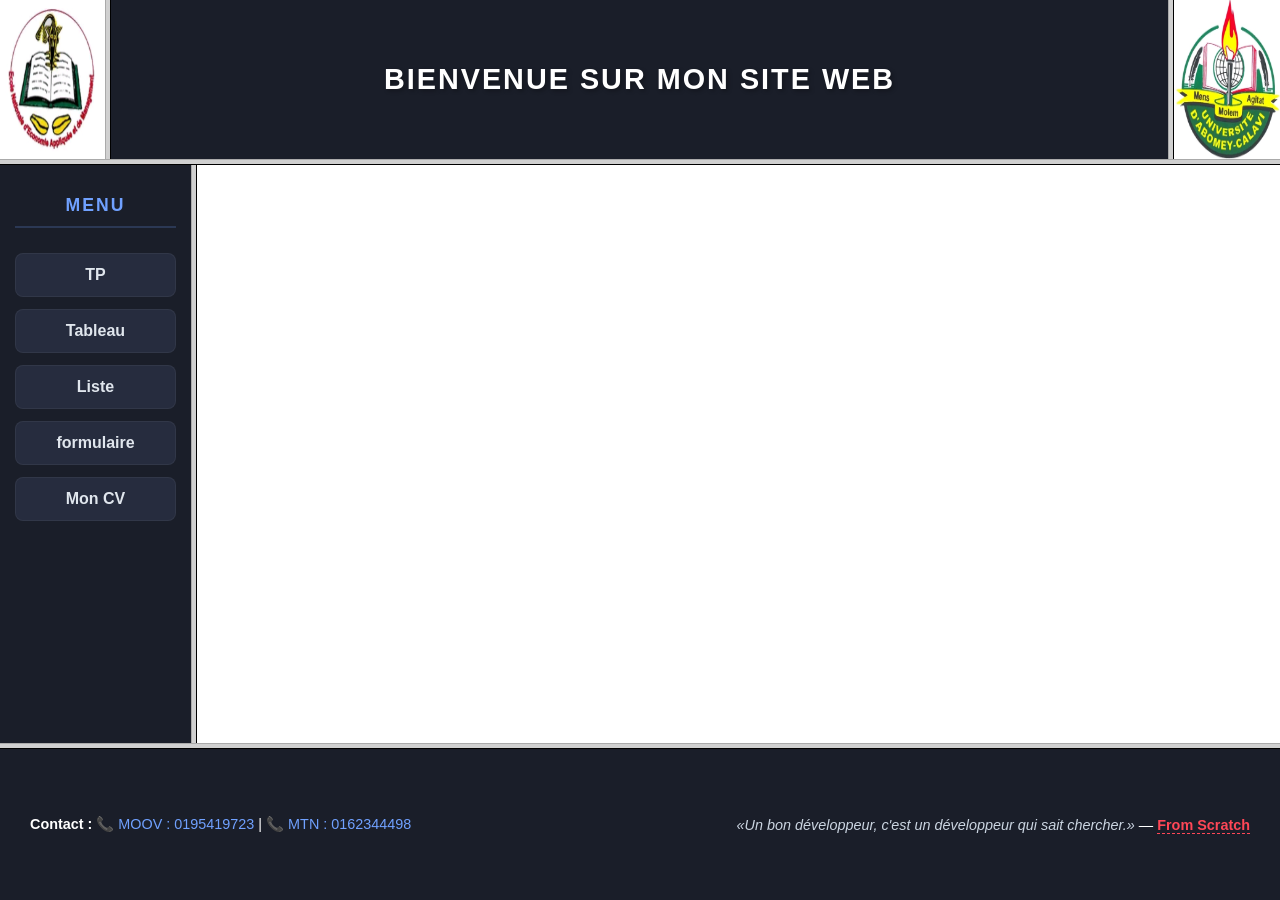
<file: index.html>
<!DOCTYPE html>
<html lang="fr">
<head>
    <meta charset="UTF-8">
    <meta name="viewport" content="width=device-width, initial-scale=1.0">
    <title>Principale</title>
</head>
<frameset rows="18%, 65%, 17%">
    <frameset cols="08%, 80%, 08%">
        <frame src="/Logo_UAC.html" scrolling="no" noresize marginwidth="0" marginheight="0">
        <frame src="/titre.html" scrolling="no" noresize marginwidth="0" marginheight="0">
        <frame src="/Logo_ENEAM.html" scrolling="no" noresize marginwidth="0" marginheight="0">
    </frameset>
    
    <frameset cols="15%, 85%">
        <frame src="/menu.html" scrolling="no" noresize marginwidth="0" marginheight="0">
        <frame name="milieu" marginwidth="0" marginheight="0">
    </frameset>
    
    <frameset cols="100%">
        <frame src="/bas.html" scrolling="no" noresize marginwidth="0" marginheight="0">
    </frameset>
</frameset>
</html>
</file>
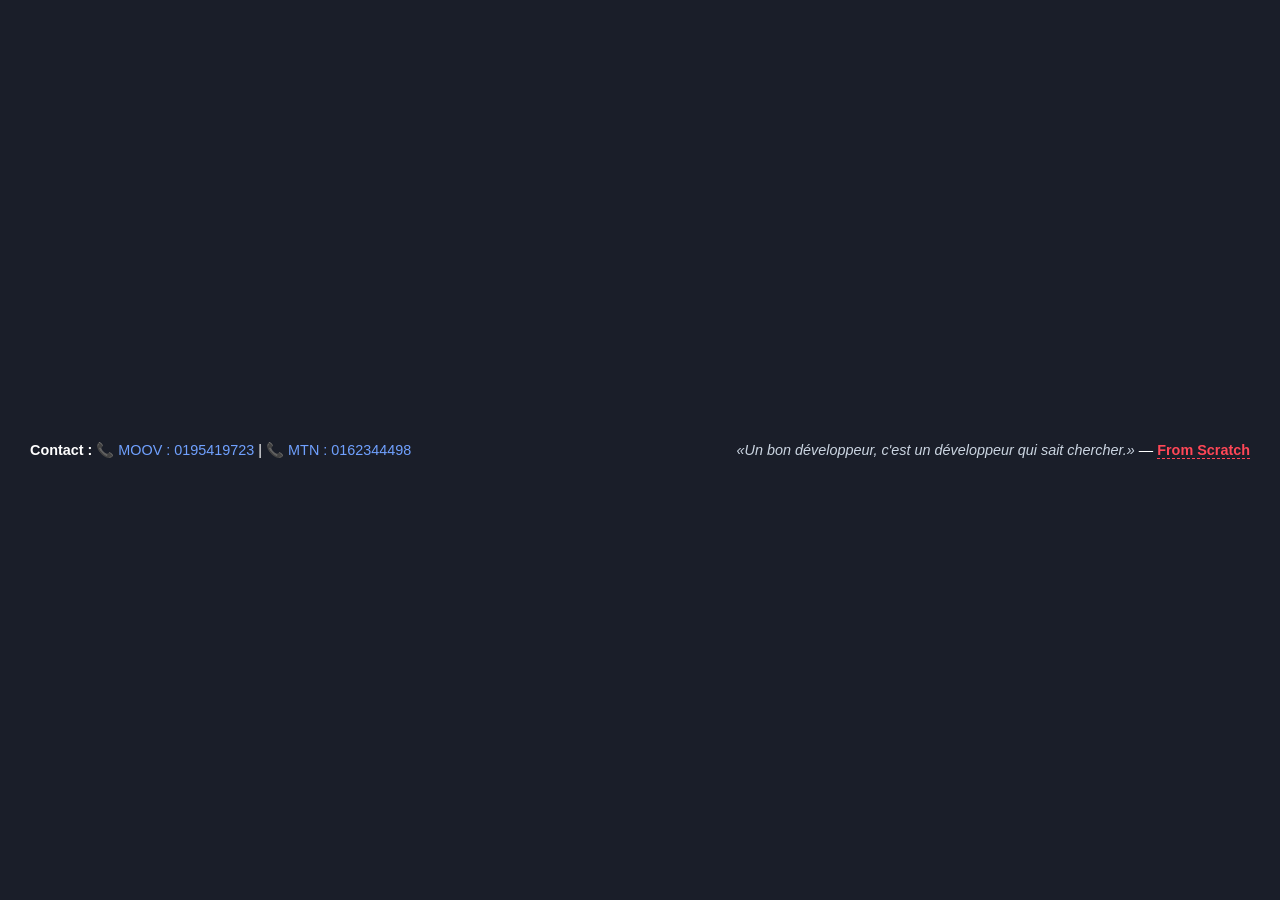
<file: bas.html>
<!DOCTYPE html>
<html lang="fr">
<head>
    <meta charset="UTF-8">
    <meta name="viewport" content="width=device-width, initial-scale=1.0">
    <title>bas</title>
    <link rel="stylesheet" href="/bas.css">
    
</head>
<body>

    <footer>
        <div class="contacts">
            <strong>Contact :</strong> 
            <span>📞 MOOV : 0195419723</span> | 
            <span>📞 MTN : 0162344498</span>
        </div>

        <div class="citation">
            <q>Un bon développeur, c'est un développeur qui sait chercher.</q> 
            — <a href="https://youtube.com/@fromscratch-ledeveloppementweb?si=GSyf0bKuPqFaqZ2P" target="_blank">From Scratch</a>
        </div>
    </footer>

</body>
</html>
</file>
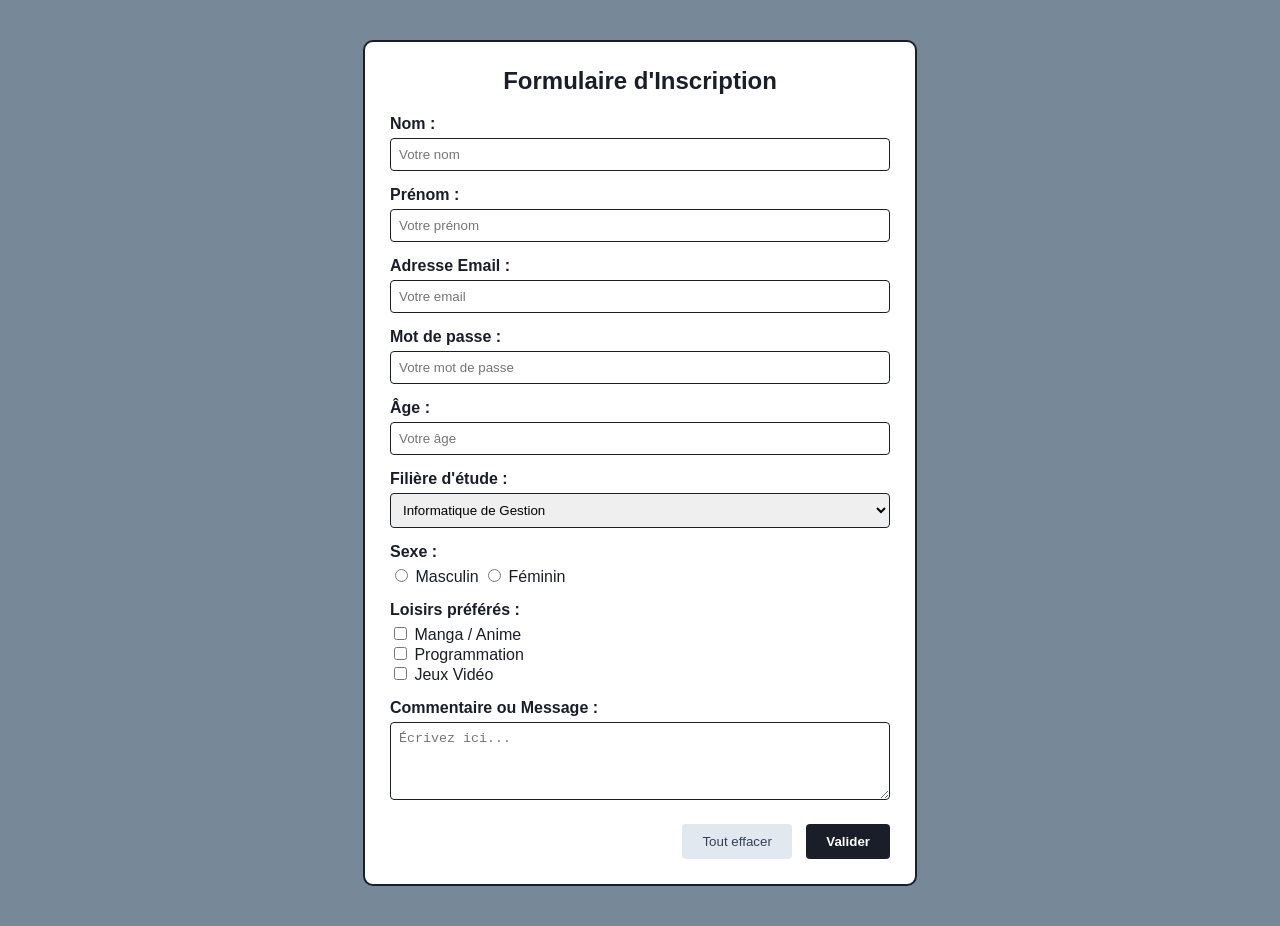
<file: formulaire.html>
<!DOCTYPE html>
<html lang="fr">
<head>
    <meta charset="UTF-8">
    <meta name="viewport" content="width=device-width, initial-scale=1.0">
    <title>Formulaire</title>
    <link rel="stylesheet" href="formulaire.css">
</head>
<body>

    <div class="boite-formulaire">
        <h2>Formulaire d'Inscription</h2>
        
        <form action="#" method="POST">
            
            <div class="case">
                <label>Nom :</label>
                <input type="text" name="nom" placeholder="Votre nom">
            </div>

            <div class="case">
                <label>Prénom :</label>
                <input type="text" name="prenom" placeholder="Votre prénom">
            </div>

            <div class="case">
                <label>Adresse Email :</label>
                <input type="email" name="email" placeholder="Votre email">
            </div>

            <div class="case">
                <label>Mot de passe :</label>
                <input type="password" name="mdp" placeholder="Votre mot de passe">
            </div>

            <div class="case">
                <label>Âge :</label>
                <input type="number" name="age" placeholder="Votre âge">
            </div>

            <div class="case">
                <label>Filière d'étude :</label>
                <select name="filiere">
                    <option>Informatique de Gestion</option>
                    <option>Sciences Économiques</option>
                    <option>Autre filière</option>
                </select>
            </div>

            <div class="case-choix">
                <label>Sexe :</label>
                <input type="radio" name="sexe" value="M"> Masculin
                <input type="radio" name="sexe" value="F"> Féminin
            </div>

            <div class="case-choix">
                <label>Loisirs préférés :</label>
                <input type="checkbox" name="loisir1"> Manga / Anime <br>
                <input type="checkbox" name="loisir2"> Programmation <br>
                <input type="checkbox" name="loisir3"> Jeux Vidéo
            </div>

            <div class="case">
                <label>Commentaire ou Message :</label>
                <textarea name="message" rows="4" placeholder="Écrivez ici..."></textarea>
            </div>

            <div class="boutons">
                <input type="reset" value="Tout effacer" class="btn-effacer">
                <input type="submit" value="Valider" class="btn-valider">
            </div>

        </form>
    </div>

</body>
</html>
</file>
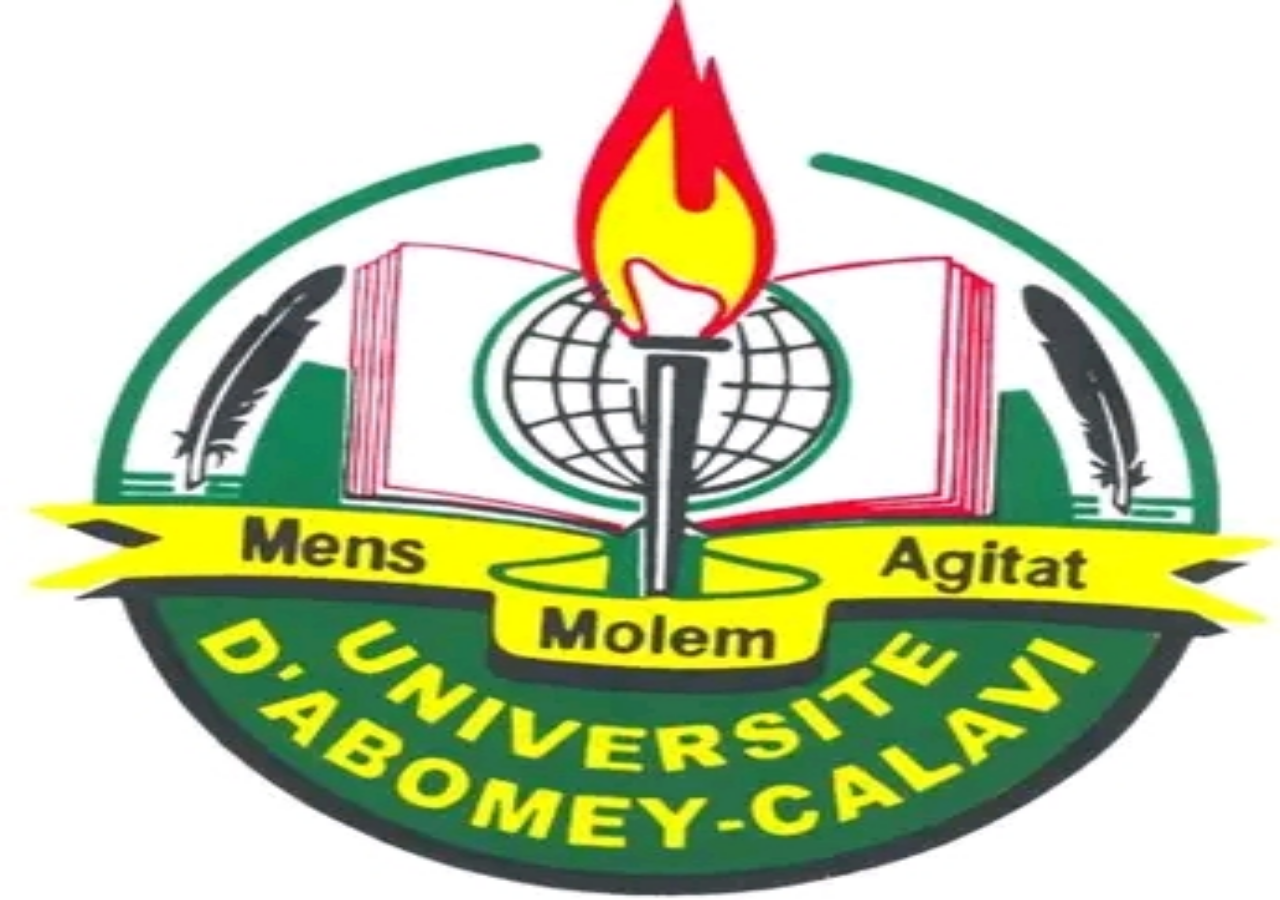
<file: Logo_ENEAM.html>
<!DOCTYPE html>
<html lang="en">
<head>
    <meta charset="UTF-8">
    <meta name="viewport" content="width=device-width, initial-scale=1.0">
    <title>logo ENEAM</title>
    <link rel="stylesheet" href="/Logo_ENEAM.css">
</head>
<body>
    <a href="https://eneam.uac.bj/" target="_blank">
    <img src="/Logo_UAC.jpg" alt="Logo UAC">
</a>
</body>
</html>
</file>
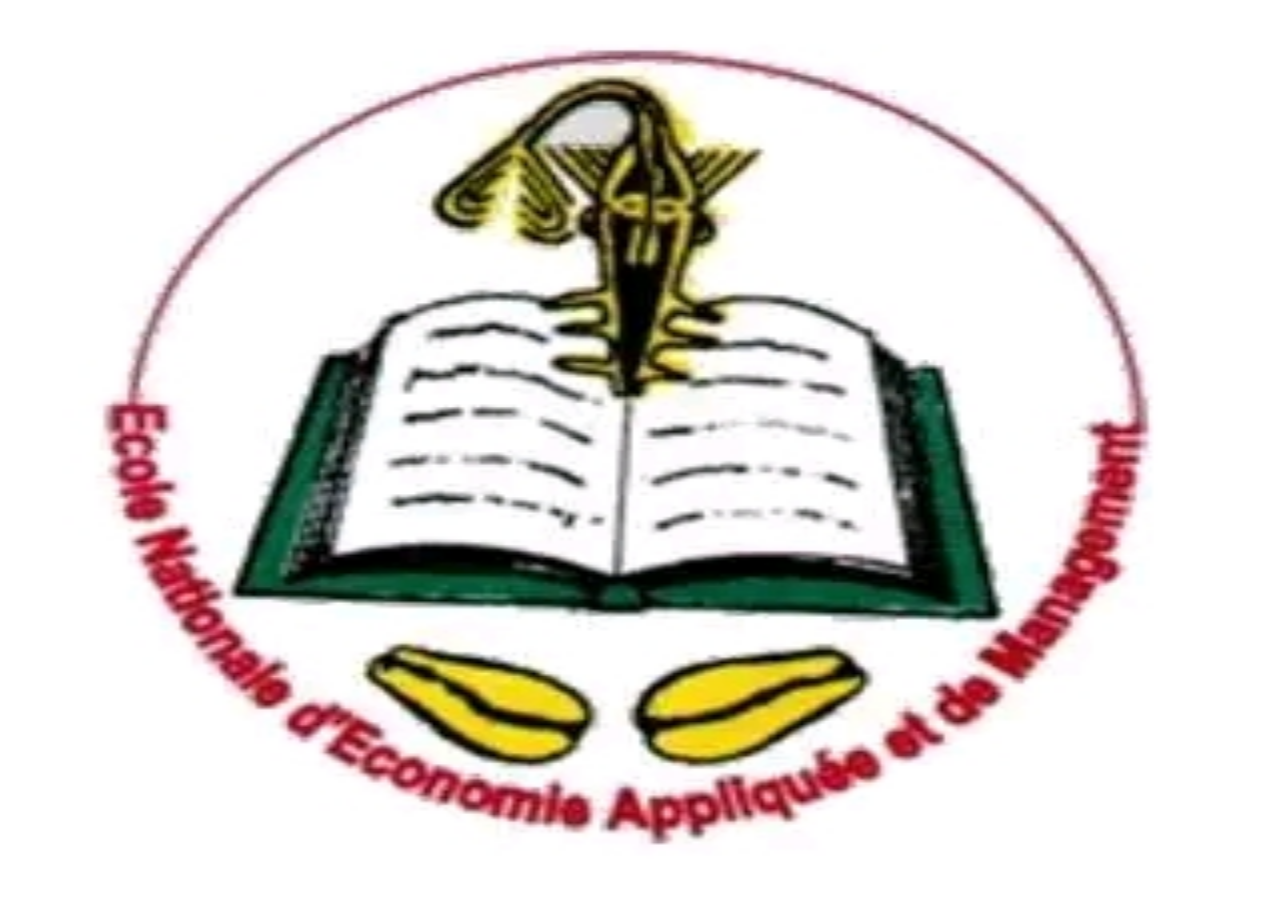
<file: Logo_UAC.html>
<!DOCTYPE html>
<html lang="en">
<head>
    <meta charset="UTF-8">
    <meta name="viewport" content="width=device-width, initial-scale=1.0">
    <title>Logo_UAC</title>
    <link rel="stylesheet" href="/Logo_UAC.css">
</head>
<body>
    <a href="https://eneam.uac.bj/" target="_blank">
    <img src="/Logo_ENEAM.jpg" alt="Logo ENEAM">
</a>
</body>
</html>
</file>
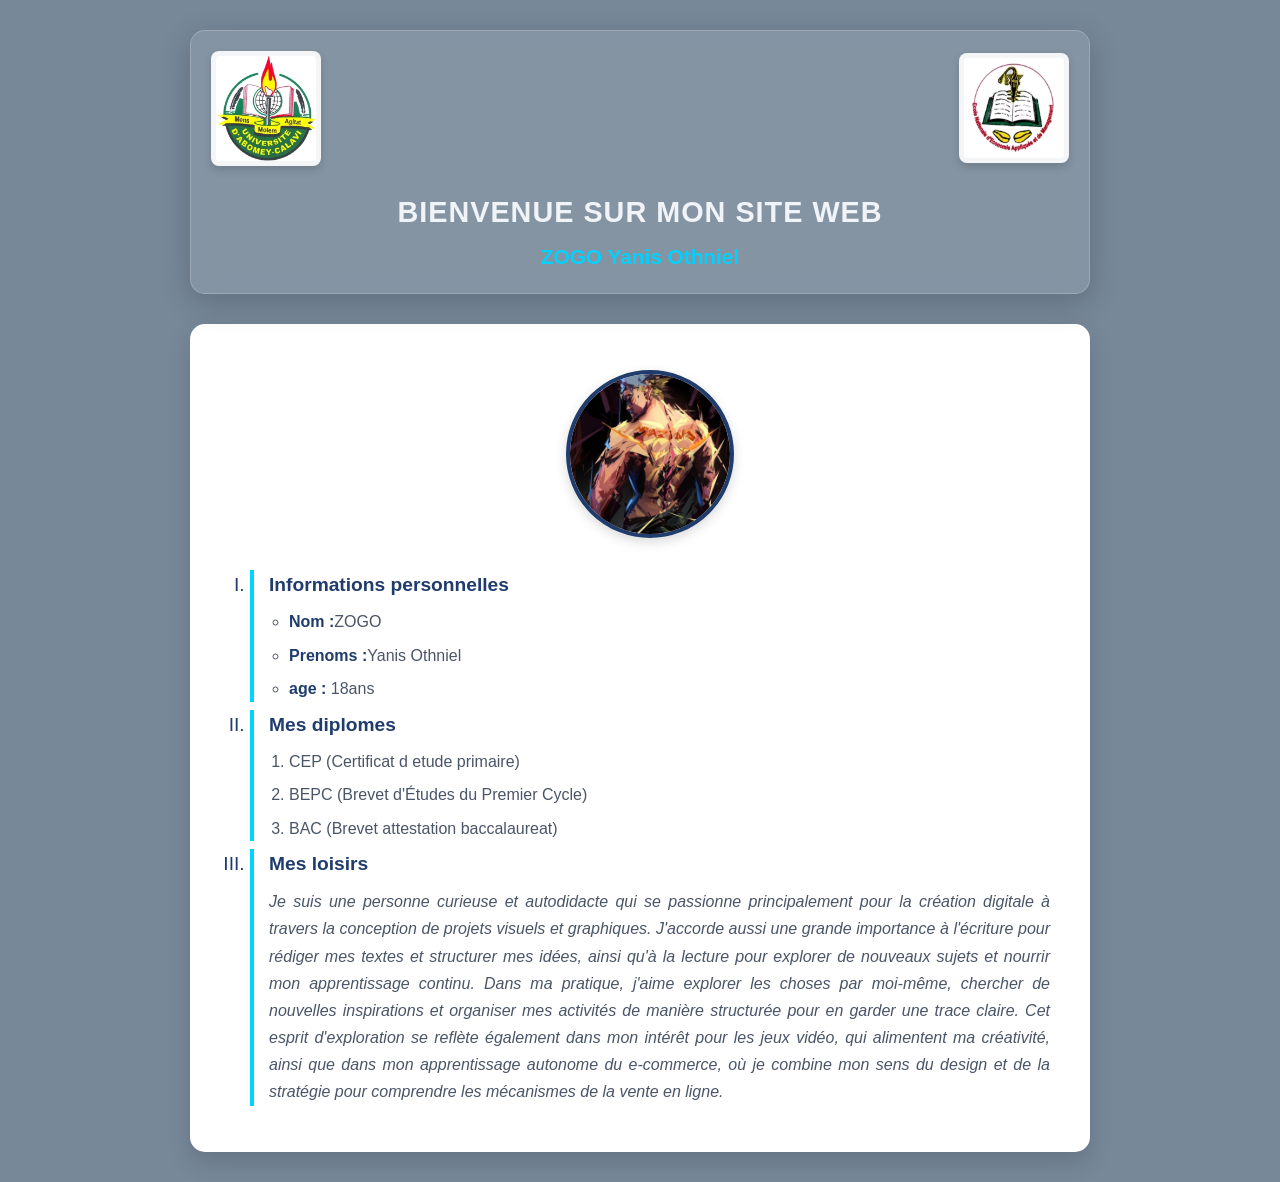
<file: Mon_CV.html>
<!DOCTYPE html>
<html lang="fr">

<head>
    <meta charset="UTF-8">
    <meta name="viewport" content="width=device-width, initial-scale=1.0">
    <title>CV</title>

    <link rel="stylesheet" href="/Mon_CV.css">

</head>

<body>

    <header>
        <div class="photos">
            <a href="https://eneam.uac.bj/" target="_blank"><img src="/Logo_UAC.jpg"  alt="image"></a>
            <a href="https://eneam.uac.bj/" target="_blank"><img src="/Logo_ENEAM.jpg"  alt="image"></a>
        </div>
        <h1>BIENVENUE SUR MON SITE WEB </h1>
        <h3> ZOGO Yanis Othniel</h3>
    </header>
    <nav>
        <ol type="I">
             <section>
                <a href="/TP1.html"><img src="/Ray barracuda urek mazino.jpg" alt="mon profil"></a>
            </section>
            <li><strong>Informations personnelles</strong>
                <ul>
                    <li><strong>Nom :</strong>ZOGO</li>
                    <li><strong>Prenoms :</strong>Yanis Othniel</li>
                    <li><strong>age :</strong> 18ans</li>
                </ul>
            </li>
            <li><strong> Mes diplomes</strong>
                <ol>
                    <li>CEP (Certificat d etude primaire)</li>
                    <li>BEPC (Brevet d'Études du Premier Cycle)</li>
                    <li> BAC (Brevet attestation baccalaureat)</li>
                </ol>
            </li>
            <li><strong>Mes loisirs</strong>
                <p><em>Je suis une personne curieuse et autodidacte qui se passionne principalement pour la création digitale à travers la conception de projets visuels et graphiques. J'accorde aussi une grande importance à l'écriture pour rédiger mes textes et structurer mes idées, ainsi qu'à la lecture pour explorer de nouveaux sujets et nourrir mon apprentissage continu. Dans ma pratique, j'aime explorer les choses par moi-même, chercher de nouvelles inspirations et organiser mes activités de manière structurée pour en garder une trace claire. Cet esprit d'exploration se reflète également dans mon intérêt pour les jeux vidéo, qui alimentent ma créativité, ainsi que dans mon apprentissage autonome du e-commerce, où je combine mon sens du design et de la stratégie pour comprendre les mécanismes de la vente en ligne.</em></p>
            </li>
        </ol>
    </nav>
    

</body>
</html>
</file>
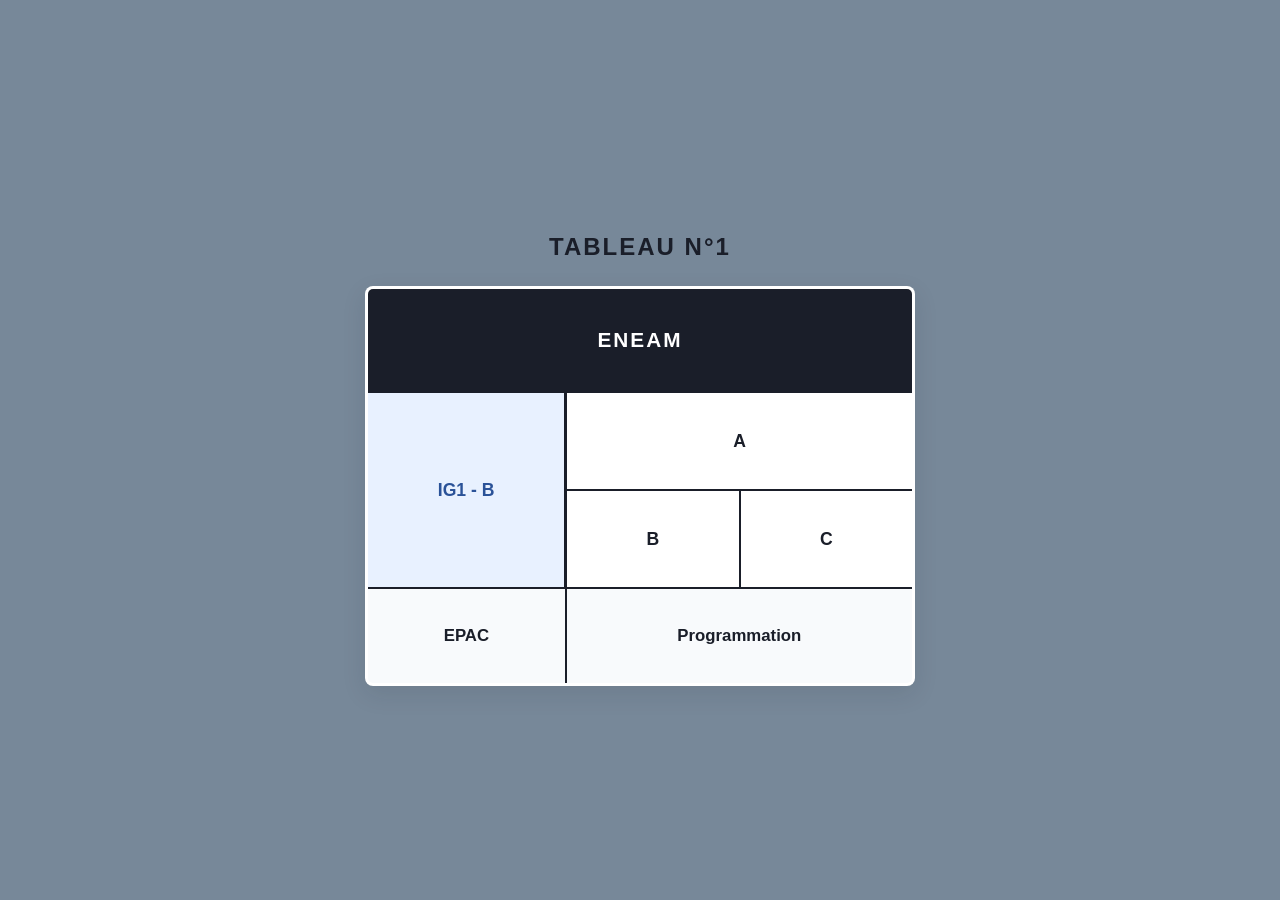
<file: Tabeau.html>
<!DOCTYPE html>
<html lang="fr">
<head>
    <meta charset="UTF-8">
    <meta name="viewport" content="width=device-width, initial-scale=1.0">
    <title>Tableau</title>
    <link rel="stylesheet" href="/Tableau.css">
</head>
<body>

    <div class="container">
        <h2>Tableau N°1</h2>
        
        <table>
            <tr>
                <td colspan="3" class="header-eneam">ENEAM</td>
            </tr>
            
            <tr>
                <td rowspan="2" class="sidebar-ig1">IG1 - B</td>
                <td colspan="2" class="cell-a">A</td>
            </tr>
            
            <tr>
                <td class="cell-b">B</td>
                <td class="cell-c">C</td>
            </tr>
            
            <tr>
                <td class="footer-epac">EPAC</td>
                <td colspan="2" class="footer-prog">Programmation</td>
            </tr>
        </table>
    </div>

</body>
</html>
</file>
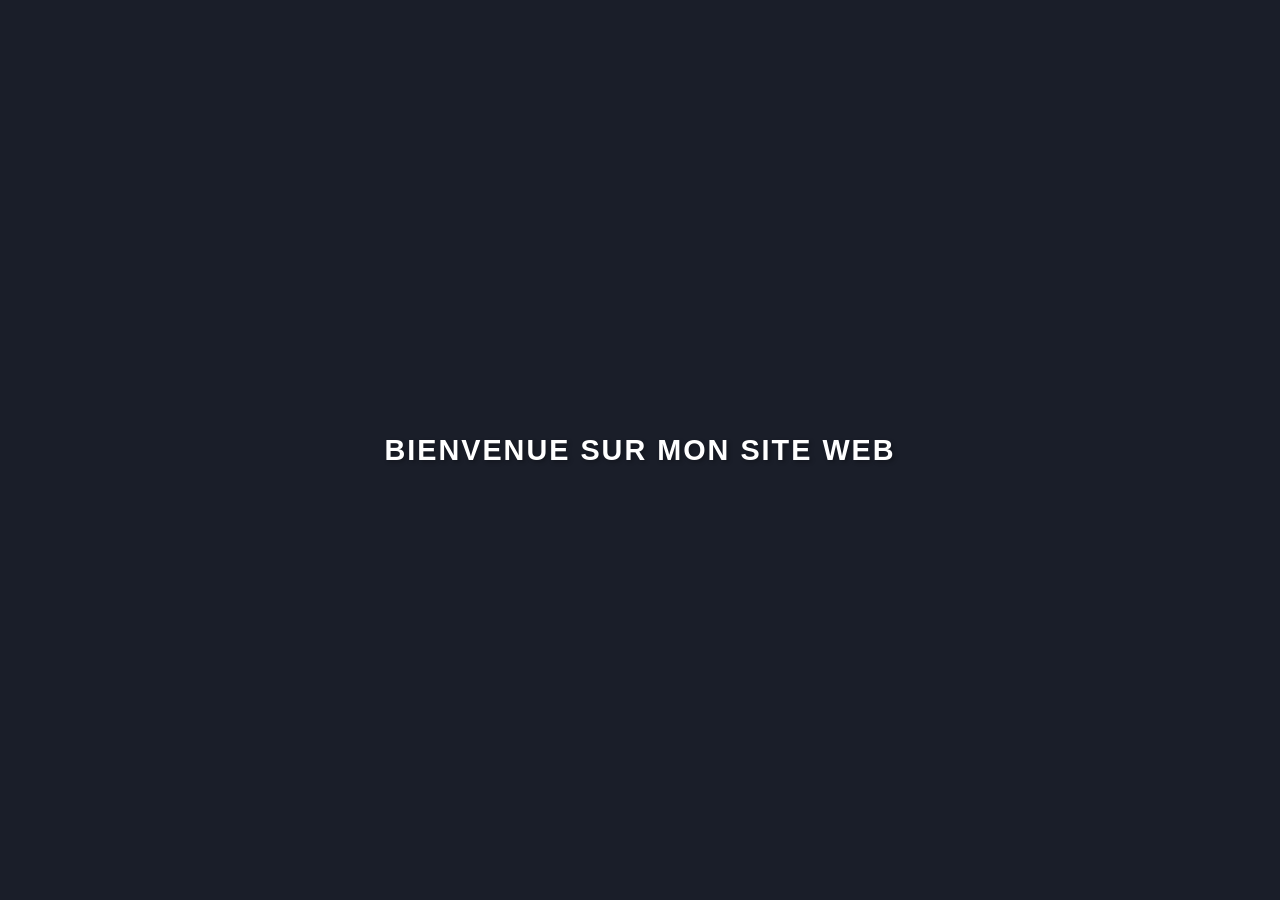
<file: titre.html>
<!DOCTYPE html>
<html lang="en">
<head>
    <meta charset="UTF-8">
    <meta name="viewport" content="width=device-width, initial-scale=1.0">
    <title>titre de mon site</title>
    <link rel="stylesheet" href="/titre.css">
</head>
<body>
    <header>
        <h1>BIENVENUE SUR MON SITE WEB </h1>
    </header>
</body>
</html>
</file>
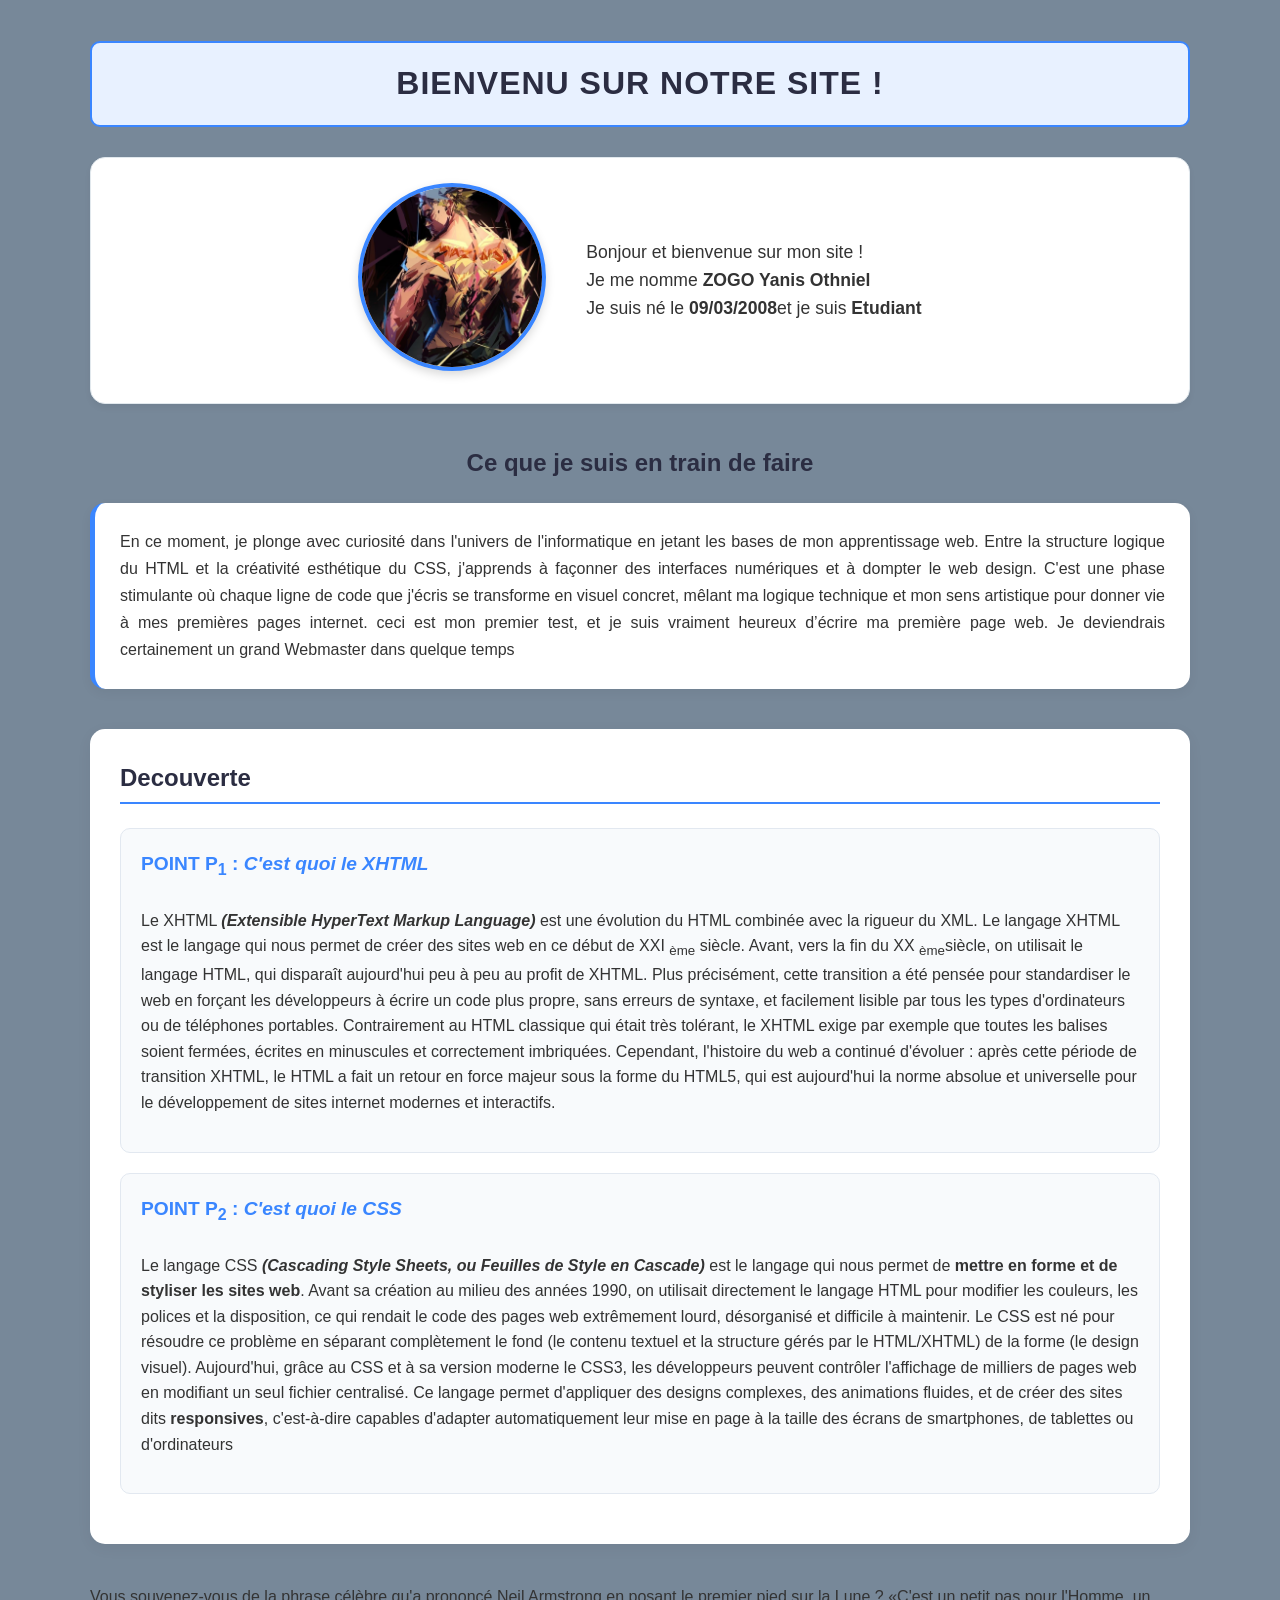
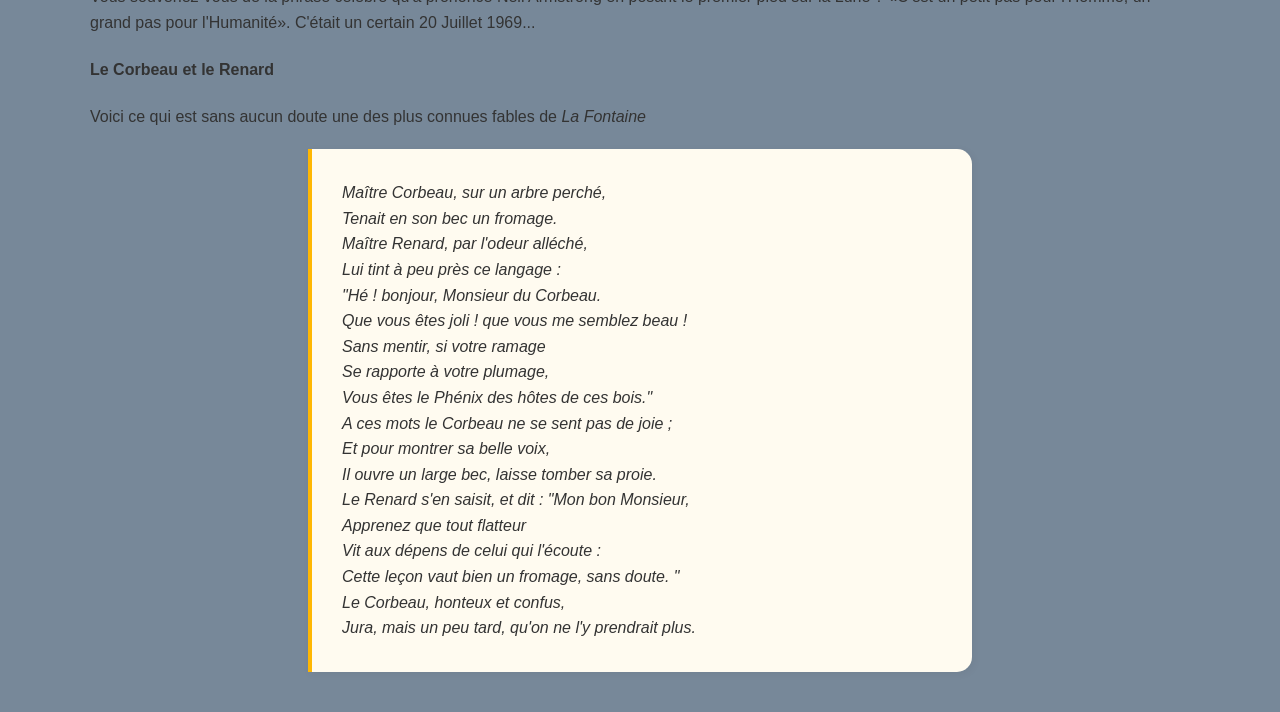
<file: TP.html>
<!DOCTYPE html>
<html lang="fr">
<head>

    <meta charset="UTF-8">
    <meta name="viewport" content="width=device-width, initial-scale=1.0">
    <title>TP</title>
    <link rel="stylesheet" href="TP.css">

</head>

<body>
    <header>
    <h1 class="titre">BIENVENU SUR NOTRE SITE !</h1>
    <div class="cote">
        <div class="profil">
            <img src="/Ray barracuda urek mazino.jpg" alt="mon profil">
        </div>
        <div class="moi">
            <p>Bonjour et bienvenue sur mon site !<br /> Je me nomme <strong>ZOGO Yanis Othniel</strong> <br>Je suis né le <strong>09/03/2008</strong>et je suis <strong>Etudiant</strong></p>
        </div>
    </div>
    <div class="quotidient">
        <h2>Ce que je suis en train de faire</h2>
        <p>En ce moment, je plonge avec curiosité dans l'univers de l'informatique en jetant les bases de mon apprentissage web. Entre la structure logique du HTML et la créativité esthétique du CSS, j'apprends à façonner des interfaces numériques et à dompter le web design. C'est une phase stimulante où chaque ligne de code que j'écris se transforme en visuel concret, mêlant ma logique technique et mon sens artistique pour donner vie à mes premières pages internet. ceci est mon premier test, et je suis vraiment heureux d’écrire ma première page web. Je deviendrais certainement un grand Webmaster dans quelque temps</p>
    </div>
    <main class="explication">

        <h3>Decouverte</h3> 

        <div class="HTML">
            
            <h4>POINT P<sub>1</sub> : <em>C'est quoi le XHTML</em></h4>
            <p>Le XHTML <strong><em>(Extensible HyperText Markup Language)</em></strong> est une évolution du HTML combinée avec la rigueur du XML. Le langage XHTML est le langage qui nous permet de créer des sites web en ce début de XXI <sub>ème</sub> siècle. Avant, vers la fin du XX <sub>ème</sub>siècle, on utilisait le langage HTML, qui disparaît aujourd'hui peu à peu au profit de XHTML. Plus précisément, cette transition a été pensée pour standardiser le web en forçant les développeurs à écrire un code plus propre, sans erreurs de syntaxe, et facilement lisible par tous les types d'ordinateurs ou de téléphones portables. Contrairement au HTML classique qui était très tolérant, le XHTML exige par exemple que toutes les balises soient fermées, écrites en minuscules et correctement imbriquées. Cependant, l'histoire du web a continué d'évoluer : après cette période de transition XHTML, le HTML a fait un retour en force majeur sous la forme du HTML5, qui est aujourd'hui la norme absolue et universelle pour le développement de sites internet modernes et interactifs.</p>
        </div>

        <div class="HTML">
            <h4>POINT P<sub>2</sub> : <em>C'est quoi le CSS</em></h4>
            <p>Le langage CSS <strong><em>(Cascading Style Sheets, ou Feuilles de Style en Cascade)</em></strong> est le langage qui nous permet de <strong>mettre en forme et de styliser les sites web</strong>. Avant sa création au milieu des années 1990, on utilisait directement le langage HTML pour modifier les couleurs, les polices et la disposition, ce qui rendait le code des pages web extrêmement lourd, désorganisé et difficile à maintenir. Le CSS est né pour résoudre ce problème en séparant complètement le fond (le contenu textuel et la structure gérés par le HTML/XHTML) de la forme (le design visuel). Aujourd'hui, grâce au CSS et à sa version moderne le CSS3, les développeurs peuvent contrôler l'affichage de milliers de pages web en modifiant un seul fichier centralisé. Ce langage permet d'appliquer des designs complexes, des animations fluides, et de créer des sites dits <strong>responsives</strong>, c'est-à-dire capables d'adapter automatiquement leur mise en page à la taille des écrans de smartphones, de tablettes ou d'ordinateurs</p>
        </div>


    </main>
    
    <p>Vous souvenez-vous de la phrase célèbre qu'a prononcé Neil Armstrong en posant le premier pied sur la Lune ? <q>C'est un petit pas pour l'Homme, un grand pas pour l'Humanité</q>. C'était un certain 20 Juillet 1969...</p>

    <h4>Le Corbeau et le Renard</h4> 
    <p>Voici ce qui est sans aucun doute une des plus connues fables de <em>La Fontaine</em>
    </header>

    <blockquote>       
        <p>    
            Maître Corbeau, sur un arbre perché,<br />
            Tenait en son bec un fromage.<br />
            Maître Renard, par l'odeur alléché,<br />
            Lui tint à peu près ce langage :<br />
            "Hé ! bonjour, Monsieur du Corbeau.<br />
            Que vous êtes joli ! que vous me semblez beau !<br />
            Sans mentir, si votre ramage<br />
            Se rapporte à votre plumage,<br />
            Vous êtes le Phénix des hôtes de ces bois."<br />
            A ces mots le Corbeau ne se sent pas de joie ;<br />
            Et pour montrer sa belle voix,<br />
            Il ouvre un large bec, laisse tomber sa proie.<br />
            Le Renard s'en saisit, et dit : "Mon bon Monsieur,<br />
            Apprenez que tout flatteur<br />
            Vit aux dépens de celui qui l'écoute :<br />
            Cette leçon vaut bien un fromage, sans doute. "<br />
            Le Corbeau, honteux et confus,<br />
            Jura, mais un peu tard, qu'on ne l'y prendrait plus.
        </p>

    </blockquote>
</body>
</html>
</file>
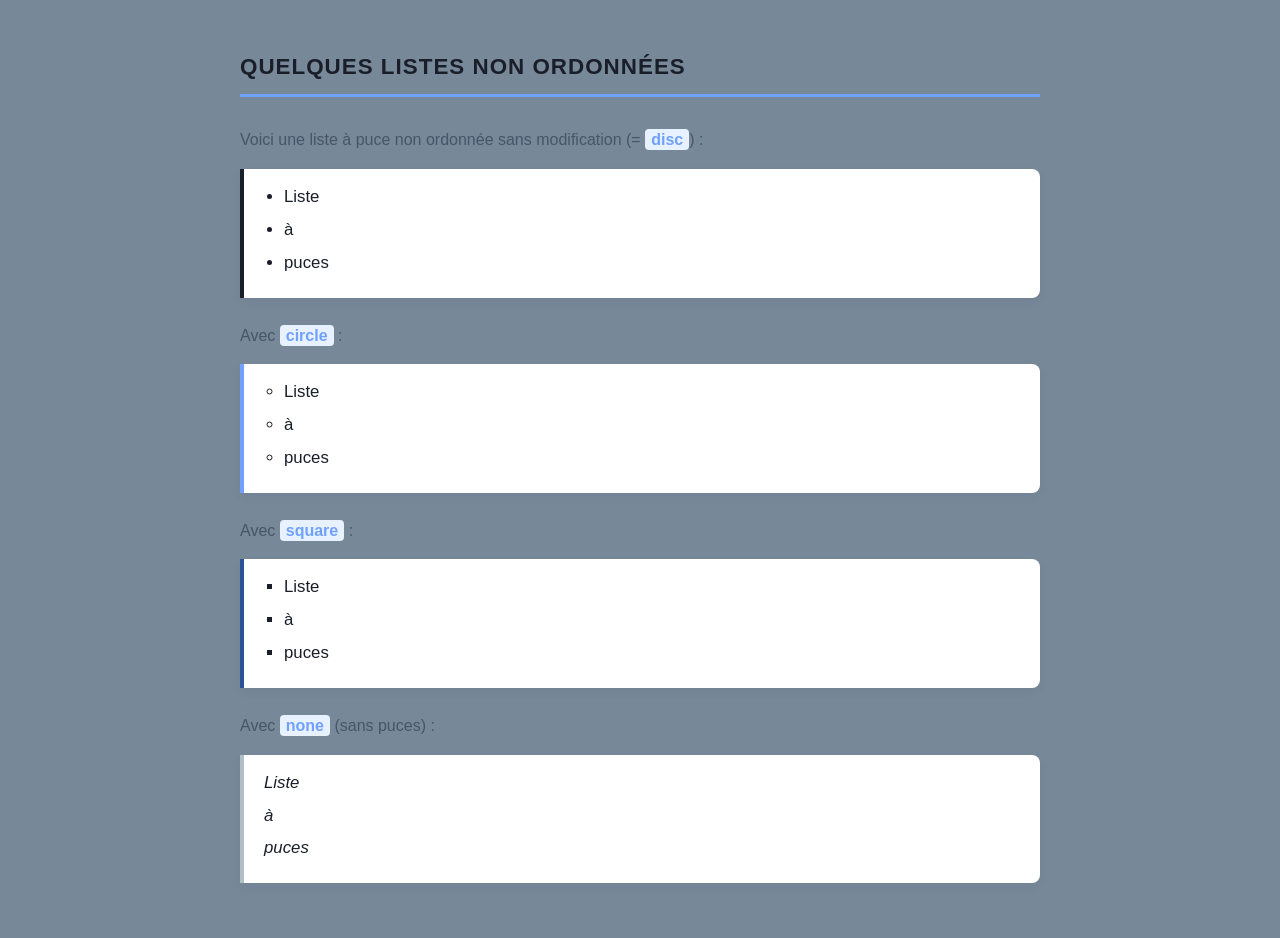
<file: TP_liste.html>
<!DOCTYPE html>
<html lang="fr">
<head>
    <meta charset="UTF-8">
    <meta name="viewport" content="width=device-width, initial-scale=1.0">
    <title>TP liste</title>
    <link rel="stylesheet" href="/TP_Liste.css">
</head>
<body>
    <h2>Quelques listes non ordonnées</h2> 
    <p>Voici une liste à puce non ordonnée sans modification (= <em>disc</em>) :</p> 
    <ul> 
        <li>Liste</li> 
        <li>à</li> 
        <li>puces</li> 
    </ul> 
    <p>Avec <em>circle</em> :</p> 
    <ul class="cercle"> 
        <li>Liste</li> 
        <li>à</li> 
        <li>puces</li> 
    </ul> 
    <p>Avec <em>square</em> :</p> 
    <ul class="carre"> 
        <li>Liste</li> 
        <li>à</li> 
        <li>puces</li> 
    </ul> 
    <p>Avec <em>none</em> (sans puces) :</p> 
    <ul class="rien"> 
        <li>Liste</li> 
        <li>à</li> 
        <li>puces</li> 
    </ul>
</body>
</html>
</file>
<file: bas.css>
html, body {
    margin: 0;
    padding: 0;
    height: 100%;
    background-color: #1a1e29;
    font-family: 'Segoe UI', Tahoma, Geneva, Verdana, sans-serif;
    overflow: hidden; 
}
footer {
    display: flex;
    justify-content: space-between; 
    align-items: center;
    height: 100%;
    padding: 0 30px;
    box-sizing: border-box;
    color: #ffffff;
    font-size: 0.9rem;
}

.contacts span {
    color: #70a1ff;
    font-weight: 500;
}

.citation q {
    font-style: italic;
    color: #cbd5e1; 
}

.citation a {
    color: #ff4757;
    text-decoration: none;
    font-weight: bold;
    border-bottom: 1px dashed #ff4757;
    transition: all 0.2s ease;
}

.citation a:hover {
    color: #ff6b81;
    border-bottom-style: solid;
}
</file>
<file: formulaire.css>
body {
    background-color: lightslategray;
    font-family: sans-serif;
    margin: 0;
    padding: 40px 20px;
}
.boite-formulaire {
    background-color: #ffffff;
    max-width: 500px;
    margin: 0 auto; 
    padding: 25px;
    border: 2px solid #1a1e29; 
    border-radius: 10px;
}
h2 {
    text-align: center;
    color: #1a1e29;
    margin-top: 0;
}
.case {
    margin-bottom: 15px;
}
.case label {
    display: block; 
    font-weight: bold;
    margin-bottom: 5px;
    color: #1a1e29;
}
input[type="text"],
input[type="email"],
input[type="password"],
input[type="number"],
select,
textarea {
    width: 100%;
    padding: 8px;
    border: 1px solid #1a1e29;
    border-radius: 4px;
    box-sizing: border-box; 
}


.case-choix {
    margin-bottom: 15px;
    color: #1a1e29;
}

.case-choix label {
    display: block;
    font-weight: bold;
    margin-bottom: 5px;
}

.boutons {
    text-align: right;
    margin-top: 20px;
}

.btn-valider {
    background-color: #1a1e29;
    color: white;
    border: none;
    padding: 10px 20px;
    border-radius: 4px;
    font-weight: bold;
    cursor: pointer;
}

.btn-valider:hover {
    background-color: #70a1ff;
    color: #1a1e29;
}
.btn-effacer {
    background-color: #e2e8f0;
    color: #334155;
    border: none;
    padding: 10px 20px;
    border-radius: 4px;
    margin-right: 10px;
    cursor: pointer;
}
</file>
<file: Logo_ENEAM.css>
html, body {
    margin: 0 !important;
    padding: 0 !important;
    width: 100%;
    height: 100%;
    overflow: hidden;
    background: #1a1e29; 
}
body {
    display: flex;
    justify-content: center;
    align-items: center;
}

a {
    display: flex;
    justify-content: center;
    align-items: center;
    width: 100%;
    height: 100%;
}

img {
    width: 100%;
    height: 100%;
    object-fit: fill; 
}
</file>
<file: Logo_UAC.css>
html, body {
    margin: 0 !important;
    padding: 0 !important;
    width: 100%;
    height: 100%;
    overflow: hidden;
    background: #1a1e29; /* Ton fond bleu-nuit */
}

body {
    display: flex;
    justify-content: center;
    align-items: center;
}

a {
    display: flex;
    justify-content: center;
    align-items: center;
    width: 100%;
    height: 100%;
}

img {
    width: 100%;
    height: 100%;
    /* "fill" va forcer l'image à se caler pile poil sur les bords de ta frame de 15% */
    object-fit: fill; 
}
</file>
<file: Mon_CV.css>
body {
    background: lightslategray; 
    color: #ffffff;
    font-family: 'Segoe UI', Tahoma, Geneva, Verdana, sans-serif;
    line-height: 1.6;
    margin: 0;
    padding: 30px 15px;
    display: flex;
    flex-direction: column;
    align-items: center;
}


header {
    background: rgba(255, 255, 255, 0.1); 
    backdrop-filter: blur(10px);
    border: 1px solid rgba(255, 255, 255, 0.2);
    border-radius: 15px;
    width: 100%;
    max-width: 900px;
    padding: 20px;
    box-sizing: border-box;
    position: relative; 
    margin-bottom: 30px;
    box-shadow: 0 8px 32px rgba(0, 0, 0, 0.2);
}

.photos {
    display: flex;
    justify-content: space-between; 
    align-items: center;
    width: 100%;
}

.photos img {
    width: 100px; 
    height: auto;
    object-fit: contain;
    background-color: rgba(255, 255, 255, 0.9); 
    padding: 5px;
    border-radius: 8px;
    box-shadow: 0 4px 8px rgba(0, 0, 0, 0.15);
    transition: transform 0.3s ease;
}

.photos img:hover {
    transform: scale(1.05); 
}

header h1 {
    text-align: center;
    font-size: 1.8rem;
    margin: 15px 0 5px 0;
    color: #f0f4f8;
    letter-spacing: 1px;
}

header h3 {
    text-align: center;
    font-size: 1.3rem;
    margin: 0;
    color: #00d2ff; 
    font-weight: 600;
}


nav {
    background: #ffffff;
    color: #2b2d42; 
    width: 100%;
    max-width: 900px;
    border-radius: 15px;
    padding: 30px 40px;
    box-sizing: border-box;
    box-shadow: 0 10px 25px rgba(0, 0, 0, 0.15);
}


nav > ol {
    padding-left: 20px;
}

nav > ol > li {
    font-size: 1.2rem;
    color: #1f3c6d;
    margin-bottom: 25px;
    border-left: 4px solid #00d2ff;
    padding-left: 15px;
}


nav li ul, nav li ol, nav li p {
    font-size: 1rem;
    color: #4a5568;
    margin-top: 8px;
    padding-left: 20px;
}

nav li p {
    padding-left: 0;
    text-align: justify;
    line-height: 1.7;
}


nav ul li, nav ol li {
    margin-bottom: 8px;
}

nav strong {
    color: #1f3c6d;
}


section {
    text-align: center;
    margin-bottom: 25px;
}

section img {
    width: 160px;
    height: 160px;
    object-fit: cover;
    border-radius: 50%;
    border: 4px solid #1f3c6d;
    box-shadow: 0 4px 12px rgba(0, 0, 0, 0.15);
    transition: box-shadow 0.3s ease;
}

section img:hover {
    box-shadow: 0 4px 20px #00d2ff;
}
</file>
<file: Tableau.css>
body {
    background-color: lightslategray; 
    font-family: 'Segoe UI', Tahoma, Geneva, Verdana, sans-serif;
    display: flex;
    justify-content: center;
    align-items: center;
    min-height: 100vh;
    margin: 0;
}

.container {
    text-align: center;
}
h2 {
    color: #1a1e29;
    margin-bottom: 25px;
    text-transform: uppercase;
    letter-spacing: 2px;
    font-size: 1.5rem;
}
table {
    border-collapse: collapse;
    width: 550px;
    height: 400px;
    background-color: #ffffff;
    box-shadow: 0 8px 24px rgba(26, 30, 41, 0.1); 
    border: 3px solid #1a1e29;
    border-radius: 8px;
    overflow: hidden;
}
td {
    border: 2px solid #1a1e29;
    text-align: center;
    vertical-align: middle;
    font-weight: 600;
    font-size: 1.1rem;
    color: #1a1e29;
    padding: 15px;
    background-color: #ffffff;
}
.header-eneam {
    background-color: #1a1e29; 
    color: #ffffff;
    font-size: 1.3rem;
    letter-spacing: 2px;
}
.sidebar-ig1 {
    background-color: #e8f1ff; 
    color: #2a5298;
    border-right: 3px solid #1a1e29; 
}
.footer-epac, .footer-prog {
    background-color: #f8fafc;
    font-size: 1.05rem;
}
td:not(.header-eneam):hover {
    background-color: #70a1ff;
    color: #1a1e29;
    transition: background 0.2s ease;
    cursor: default;
}
</file>
<file: titre.css>
html, body {
    margin: 0;
    padding: 0;
    height: 100%;
    overflow: hidden; 
}
body {
    display: flex;
    justify-content: center;
    align-items: center;
    background: #1a1e29; 
}

header {
    text-align: center;
    width: 100%;
}
h1 {
    margin: 0;
    padding: 0;
    font-family: 'Segoe UI', Tahoma, Geneva, Verdana, sans-serif; 
    font-size: 1.8rem; 
    color: #ffffff;
    letter-spacing: 2px; 
    text-transform: uppercase;
    text-shadow: 2px 2px 4px rgba(0, 0, 0, 0.3); 
}
</file>
<file: TP.css>
body {
    background-color: lightslategray; 
    padding: 20px;
    font-family: 'Segoe UI', Tahoma, Geneva, Verdana, sans-serif;
    color: #333;
    max-width: 1100px;
    margin: 0 auto; 
    line-height: 1.6;
}


.titre {
    border: 2px solid #3a86ff;
    text-align: center;
    background-color: #e8f1ff;
    color: #2b2d42;
    padding: 15px;
    border-radius: 10px;
    font-size: 2rem;
    letter-spacing: 1px;
}


.cote {
    background: white;
    border: 1px solid #e1e8ed;
    border-radius: 15px;
    padding: 25px;
    margin: 30px auto;
    display: flex;
    flex-wrap: wrap; 
    gap: 40px;
    align-items: center;
    justify-content: center;
    box-shadow: 0 4px 6px rgba(0, 0, 0, 0.05);
}

.profil img {
    height: 180px;
    width: 180px;
    object-fit: cover;
    border-radius: 50%;
    border: 4px solid #3a86ff;
    box-shadow: 0 4px 10px rgba(0, 0, 0, 0.15);
}

.moi {
    font-size: 1.1rem;
    max-width: 500px;
    text-align: left;
}



.quotidient h2 {
    text-align: center;
    color: #2b2d42;
    margin-top: 40px;
}

.quotidient p {
    line-height: 1.7;
    border-radius: 15px; 
    padding: 25px;
    text-align: justify;
    background-color: white;
    border-left: 5px solid #3a86ff; 
    box-shadow: 0 4px 12px rgba(0, 0, 0, 0.05);
    margin: 20px auto;
}


main.explication {
    background-color: #ffffff;
    border-radius: 15px;
    padding: 30px;
    margin: 40px 0;
    box-shadow: 0 4px 15px rgba(0, 0, 0, 0.05);
}

main.explication h3 {
    font-size: 1.5rem;
    color: #2b2d42;
    border-bottom: 2px solid #3a86ff;
    padding-bottom: 5px;
    margin-top: 0;
}


.HTML {
    border-radius: 10px;
    margin: 20px 0;
    background: #f8fafc;
    padding: 20px;
    border: 1px solid #e2e8f0;
}

.HTML h4 {
    color: #3a86ff;
    margin-top: 0;
    font-size: 1.2rem;
}


blockquote {
    background-color: #fffbf0; 
    border-left: 4px solid #ffb703;
    margin: 20px auto;
    padding: 15px 30px;
    border-radius: 0 15px 15px 0;
    font-style: italic;
    max-width: 600px;
    box-shadow: 2px 2px 8px rgba(0,0,0,0.05);
}


body > p, body > h4 {
    max-width: 800px;
    margin: 20px auto;
    text-align: center;
}
</file>
<file: TP_Liste.css>
body {
    background-color: lightslategray;
    font-family: 'Segoe UI', Tahoma, Geneva, Verdana, sans-serif;
    color: #1a1e29; 
    max-width: 800px;
    margin: 0 auto;
    padding: 30px 20px;
    line-height: 1.6;
     overflow: hidden
}

h2 {
    color: #1a1e29;
    border-bottom: 3px solid #70a1ff; 
    padding-bottom: 10px;
    margin-bottom: 30px;
    text-transform: uppercase;
    font-size: 1.4rem;
    letter-spacing: 1px;
}

p {
    font-weight: 500;
    margin-bottom: 8px;
    color: #475569; 
}
p em {
    color: #70a1ff; 
    font-weight: bold;
    background-color: #e8f1ff;
    padding: 2px 6px;
    border-radius: 4px;
    font-style: normal;
}
ul {
    background-color: #ffffff; 
    border-left: 4px solid #1a1e29; 
    padding: 15px 15px 15px 40px;
    margin-bottom: 25px;
    border-radius: 0 8px 8px 0;
    box-shadow: 0 4px 12px rgba(26, 30, 41, 0.04);
}
li {
    margin-bottom: 6px;
    font-size: 1.05rem;
    color: #1a1e29;
}
ul:not([class]) {
    list-style-type: disc;
}
ul.cercle {
    list-style-type: circle;
    border-left-color: #70a1ff; 
}

ul.carre {
    list-style-type: square;
    border-left-color: #2a5298;
}

ul.rien {
    list-style-type: none;
    padding-left: 20px; 
    border-left-color: #b0bec5; 
    font-style: italic; 
    color: #94a3b8;
}
</file>
